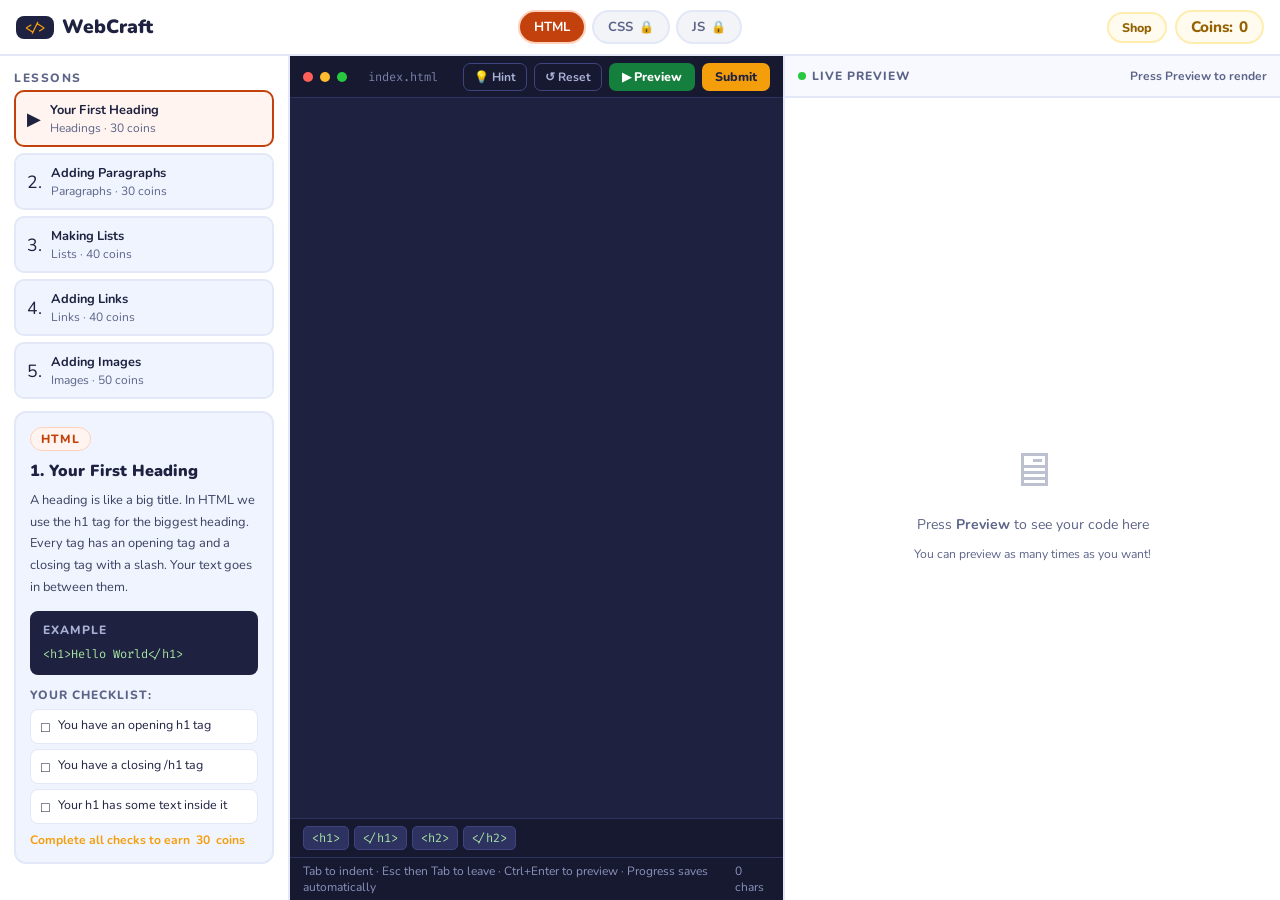
<file: index.html>
<!DOCTYPE html>
<html lang="en">
<head>
<meta charset="UTF-8">
<meta name="viewport" content="width=device-width, initial-scale=1.0">
<title>WebCraft - Learn to Code</title>
<meta name="description" content="WebCraft: learn HTML, CSS and JavaScript step by step with short lessons, a live preview and coins to unlock new worlds.">
<link rel="icon" href="data:image/svg+xml,%3Csvg xmlns='http://www.w3.org/2000/svg' viewBox='0 0 100 100'%3E%3Crect width='100' height='100' rx='22' fill='%231e2240'/%3E%3Ctext x='50' y='66' font-size='46' font-family='monospace' font-weight='700' text-anchor='middle' fill='%23f59e0b'%3E%26lt;/%26gt;%3C/text%3E%3C/svg%3E">
<link href="https://fonts.googleapis.com/css2?family=Nunito:wght@400;600;700;800;900&family=Fira+Code:wght@400;500&display=swap" rel="stylesheet">
<link rel="stylesheet" href="styles.css">
</head>
<body>

<header>
  <h1 class="logo"><span class="logo-mark" aria-hidden="true">&lt;/&gt;</span>WebCraft</h1>
  <div class="world-tabs">
    <button type="button" class="wtab ht active" id="tab-html" onclick="switchWorld('html')">HTML</button>
    <button type="button" class="wtab ct locked" id="tab-css"  onclick="tryWorld('css')">CSS</button>
    <button type="button" class="wtab jt locked" id="tab-js"   onclick="tryWorld('js')">JS</button>
  </div>
  <div class="header-actions">
    <button class="shop-open-btn" onclick="openShop()">Shop</button>
    <div class="coins-disp">Coins: <span id="coin-count">0</span></div>
  </div>
</header>

<main>
  <aside class="sidebar">
    <div class="sb-scroll">
      <div>
        <div class="lnav-title">Lessons</div>
        <div id="level-list"></div>
      </div>
      <div class="icard" id="icard">
        <div class="icard-wtag ht" id="icard-wtag">HTML</div>
        <div class="icard-title" id="icard-title">Loading...</div>
        <div class="icard-desc" id="icard-desc"></div>
        <div class="eg-box">
          <div class="eg-label">Example</div>
          <div class="eg-code" id="icard-example"></div>
        </div>
        <div class="chk-title">Your checklist:</div>
        <div class="chklist" id="chklist"></div>
        <div class="reward-line">Complete all checks to earn <span id="icard-reward">0</span> coins</div>
      </div>
    </div>
  </aside>

  <div class="editor-pane">
    <div class="ed-top">
      <div class="ed-fname">
        <span class="dot dr"></span><span class="dot dy"></span><span class="dot dg"></span>
        &nbsp;<span id="ed-filename">index.html</span>
      </div>
      <div class="btn-row">
        <button type="button" class="tool-btn" onclick="showHint()" title="Get a hint">&#128161; Hint</button>
        <button type="button" class="tool-btn" onclick="resetCode()" title="Go back to the starter code">&#8634; Reset</button>
        <button type="button" class="run-btn" onclick="runPreview()">&#9654; Preview</button>
        <button type="button" class="sub-btn" id="submit-btn" onclick="submitCode()">&#10003; Submit</button>
        <button type="button" class="next-btn" id="next-btn" onclick="nextLesson()">Next &#8594;</button>
      </div>
    </div>
    <label for="code-editor" class="visually-hidden">Code editor</label>
    <textarea id="code-editor" spellcheck="false"></textarea>
    <div class="ins-bar" id="ins-bar"></div>
    <div class="ed-foot">
      <span>Tab to indent &middot; Esc then Tab to leave &middot; Ctrl+Enter to preview &middot; Progress saves automatically</span>
      <span id="char-count">0 chars</span>
    </div>
  </div>

  <div class="preview-pane">
    <div class="pv-top">
      <div class="pv-title"><div class="live-dot"></div> Live Preview</div>
      <div class="pv-hint">Press Preview to render</div>
    </div>
    <div class="res-banner" id="res-banner"></div>
    <iframe id="preview-frame" title="Live preview of your code" sandbox="allow-scripts allow-modals"></iframe>
    <div class="pv-empty" id="pv-empty">
      <div class="pv-empty-icon">&#128421;</div>
      <div>Press <strong>Preview</strong> to see your code here</div>
      <div class="pv-empty-note">You can preview as many times as you want!</div>
    </div>
  </div>
</main>

<div id="shop-screen">
  <div class="shop-panel" role="dialog" aria-modal="true" aria-labelledby="shop-title">
    <div class="shop-title" id="shop-title">Shop</div>
    <div class="shop-sub">Earn coins by completing lessons, then spend them to unlock new worlds! You have <strong><span id="shop-coins">0</span> coins</strong>.</div>
    <div class="shop-items">
      <div class="shop-item css-si" id="shop-css-item">
        <div class="si-icon">&#127912;</div>
        <div class="si-info">
          <div class="si-name">CSS World</div>
          <div class="si-desc">Style your pages with colors, fonts, spacing and layouts. 4 beginner lessons.</div>
        </div>
        <div id="shop-css-action"></div>
      </div>
      <div class="shop-item js-si" id="shop-js-item">
        <div class="si-icon">&#9889;</div>
        <div class="si-info">
          <div class="si-name">JavaScript World</div>
          <div class="si-desc">Make your pages interactive with buttons, clicks, and dynamic content. 4 lessons.</div>
        </div>
        <div id="shop-js-action"></div>
      </div>
    </div>
    <button type="button" class="shop-close" onclick="closeShop()">Close Shop</button>
  </div>
</div>

<div id="finish-screen" class="overlay">
  <div class="shop-panel finish-panel" role="dialog" aria-modal="true" aria-labelledby="finish-title">
    <div class="finish-icon">&#127942;</div>
    <div class="shop-title" id="finish-title">You finished WebCraft!</div>
    <div class="shop-sub">You completed every HTML, CSS and JavaScript lesson. You now know how to build, style and add life to a web page. Keep practising by making a small page of your own!</div>
    <div class="finish-actions">
      <button type="button" class="shop-close" onclick="closeFinish()">Keep exploring</button>
      <button type="button" class="shop-close danger" onclick="restartAll()">Start over</button>
    </div>
  </div>
</div>

<div class="toast" id="toast" role="status" aria-live="polite"></div>

<script src="lessons.js"></script>
<script src="app.js"></script>
</body>
</html>
</file>
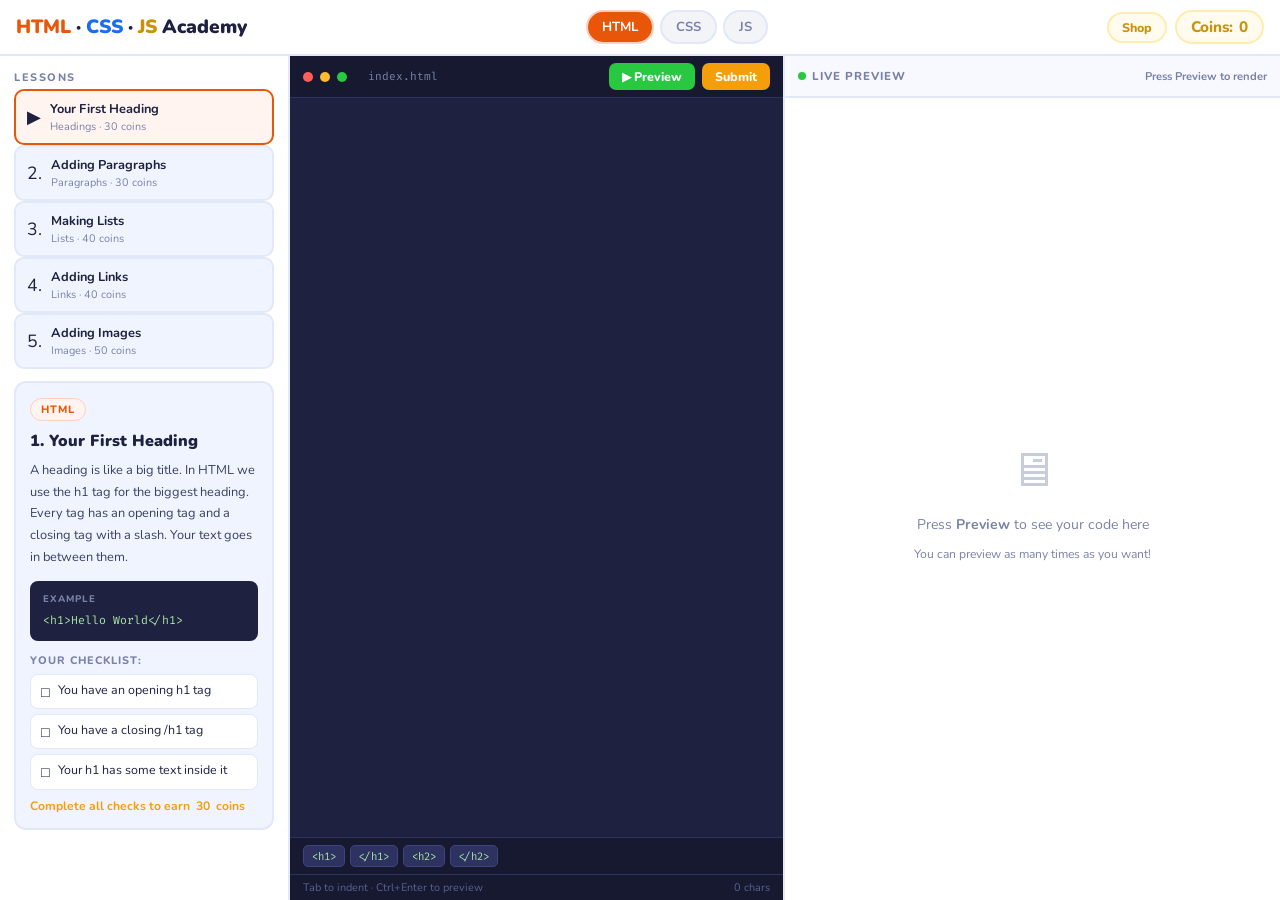
<file: index.html.html>
<!DOCTYPE html>
<html lang="en">
<head>
<meta charset="UTF-8">
<meta name="viewport" content="width=device-width, initial-scale=1.0">
<title>WebCraft - Learn to Code</title>
<link href="https://fonts.googleapis.com/css2?family=Nunito:wght@400;600;700;800;900&family=Fira+Code:wght@400;500&display=swap" rel="stylesheet">
<style>
:root {
  --bg:#f0f4ff;--panel:#fff;--border:#e2e8f8;
  --hc:#e8560a;--hl:#fff4ef;--hb:#ffd0bc;
  --cc:#1a6cf0;--cl:#eff5ff;--cb:#bdd3ff;
  --jc:#c9920a;--jl:#fffbef;--jb:#ffedb0;
  --coin:#f59e0b;--green:#16a34a;--gl:#dcfce7;
  --red:#dc2626;--rl:#fee2e2;--text:#1e2240;--muted:#7a82a8;
}
*{box-sizing:border-box;margin:0;padding:0}
body{font-family:'Nunito',sans-serif;background:var(--bg);color:var(--text);height:100vh;overflow:hidden;display:flex;flex-direction:column}

/* HEADER */
header{background:var(--panel);border-bottom:2px solid var(--border);display:flex;align-items:center;justify-content:space-between;padding:0 16px;height:56px;flex-shrink:0;gap:10px}
.logo{font-size:1.2rem;font-weight:900;white-space:nowrap}
.logo .hc{color:var(--hc)}.logo .cc{color:var(--cc)}.logo .jc{color:var(--jc)}
.world-tabs{display:flex;gap:6px}
.wtab{display:flex;align-items:center;gap:6px;padding:6px 14px;border-radius:30px;font-weight:700;font-size:0.82rem;cursor:pointer;border:2px solid transparent;transition:all 0.2s;user-select:none}
.wtab.ht{background:var(--hl);color:var(--hc);border-color:var(--hb)}
.wtab.ct{background:var(--cl);color:var(--cc);border-color:var(--cb)}
.wtab.jt{background:var(--jl);color:var(--jc);border-color:var(--jb)}
.wtab.active.ht{background:var(--hc);color:#fff}
.wtab.active.ct{background:var(--cc);color:#fff}
.wtab.active.jt{background:var(--jc);color:#fff}
.wtab.locked{background:#f3f4f8;color:var(--muted);border-color:var(--border);cursor:not-allowed}
.lbadge{font-size:0.7rem;background:var(--coin);color:#fff;border-radius:20px;padding:1px 7px;font-weight:800}
.coins-disp{display:flex;align-items:center;gap:6px;background:var(--jl);border:2px solid var(--jb);border-radius:30px;padding:5px 14px;font-weight:800;font-size:0.95rem;color:var(--jc);white-space:nowrap}

/* MAIN */
main{display:grid;grid-template-columns:290px 1fr 1fr;flex:1;overflow:hidden}

/* SIDEBAR */
.sidebar{background:var(--panel);border-right:2px solid var(--border);display:flex;flex-direction:column;overflow:hidden}
.sb-scroll{flex:1;overflow-y:auto;padding:14px;display:flex;flex-direction:column;gap:12px}
.lnav-title{font-size:0.68rem;font-weight:800;text-transform:uppercase;letter-spacing:1.5px;color:var(--muted);margin-bottom:4px}
.lvlbtn{display:flex;align-items:center;gap:9px;padding:9px 11px;border-radius:10px;border:2px solid var(--border);background:var(--bg);cursor:pointer;transition:all 0.15s;text-align:left;font-family:'Nunito',sans-serif}
.lvlbtn:hover{border-color:#c5d0f0;background:#fff}
.lvlbtn.done{border-color:var(--green);background:var(--gl)}
.lvlbtn.ha{border-color:var(--hc);background:var(--hl)}
.lvlbtn.ca{border-color:var(--cc);background:var(--cl)}
.lvlbtn.ja{border-color:var(--jc);background:var(--jl)}
.lbtn-icon{font-size:1.1rem;flex-shrink:0}
.lbtn-info{flex:1;min-width:0}
.lbtn-name{font-size:0.8rem;font-weight:700}
.lbtn-sub{font-size:0.68rem;color:var(--muted);margin-top:1px}
.done-badge{font-size:0.62rem;font-weight:800;padding:2px 7px;border-radius:20px;background:var(--green);color:#fff;flex-shrink:0}

/* INSTRUCTION CARD */
.icard{background:var(--bg);border:2px solid var(--border);border-radius:12px;padding:14px}
.icard-wtag{display:inline-flex;align-items:center;gap:5px;font-size:0.67rem;font-weight:800;text-transform:uppercase;letter-spacing:1px;padding:3px 10px;border-radius:20px;margin-bottom:10px}
.icard-wtag.ht{background:var(--hl);color:var(--hc);border:1px solid var(--hb)}
.icard-wtag.ct{background:var(--cl);color:var(--cc);border:1px solid var(--cb)}
.icard-wtag.jt{background:var(--jl);color:var(--jc);border:1px solid var(--jb)}
.icard-title{font-size:1rem;font-weight:900;margin-bottom:8px;line-height:1.3}
.icard-desc{font-size:0.8rem;color:#3a4060;line-height:1.7;margin-bottom:12px}
.eg-box{background:#1e2240;border-radius:8px;padding:11px 13px;margin-bottom:12px}
.eg-label{font-size:0.6rem;font-weight:800;text-transform:uppercase;letter-spacing:1px;color:#7a82a8;margin-bottom:6px}
.eg-code{font-family:'Fira Code',monospace;font-size:0.72rem;color:#a6e3a1;white-space:pre;line-height:1.7}
.chk-title{font-size:0.68rem;font-weight:800;text-transform:uppercase;letter-spacing:1px;color:var(--muted);margin-bottom:6px}
.chklist{display:flex;flex-direction:column;gap:5px}
.chkitem{display:flex;align-items:flex-start;gap:8px;font-size:0.78rem;padding:6px 10px;border-radius:8px;background:#fff;border:1px solid var(--border);transition:all 0.25s;line-height:1.4}
.chkitem.pass{background:var(--gl);border-color:#86efac;color:var(--green)}
.chkitem.fail{background:var(--rl);border-color:#fca5a5;color:var(--red)}
.chk-dot{font-size:0.9rem;flex-shrink:0;margin-top:1px}
.reward-line{display:flex;align-items:center;gap:6px;font-size:0.76rem;font-weight:700;color:var(--coin);margin-top:8px}

/* EDITOR */
.editor-pane{display:flex;flex-direction:column;border-right:2px solid var(--border);background:#1e2240}
.ed-top{display:flex;align-items:center;justify-content:space-between;padding:0 13px;height:42px;background:#171930;border-bottom:1px solid #2e3260;flex-shrink:0}
.ed-fname{font-family:'Fira Code',monospace;font-size:0.7rem;color:#7a82a8;display:flex;align-items:center;gap:7px}
.dot{width:10px;height:10px;border-radius:50%;display:inline-block}
.dr{background:#ff5f57}.dy{background:#febc2e}.dg{background:#28c840}
.btn-row{display:flex;gap:7px}
.run-btn{display:flex;align-items:center;gap:5px;background:#28c840;color:#fff;border:none;padding:5px 13px;border-radius:7px;font-family:'Nunito',sans-serif;font-size:0.78rem;font-weight:800;cursor:pointer;transition:all 0.15s}
.run-btn:hover{background:#22a836}
.sub-btn{display:flex;align-items:center;gap:5px;background:var(--coin);color:#fff;border:none;padding:5px 13px;border-radius:7px;font-family:'Nunito',sans-serif;font-size:0.78rem;font-weight:800;cursor:pointer;transition:all 0.15s}
.sub-btn:hover{opacity:0.85}
.sub-btn:disabled{opacity:0.4;cursor:not-allowed}
#code-editor{flex:1;background:#1e2240;color:#cdd6f4;font-family:'Fira Code',monospace;font-size:0.8rem;line-height:1.9;border:none;outline:none;padding:15px;resize:none;tab-size:2}
.ins-bar{display:flex;flex-wrap:wrap;gap:5px;padding:7px 13px;background:#171930;border-top:1px solid #2e3260;flex-shrink:0}
.ichip{font-family:'Fira Code',monospace;font-size:0.67rem;background:#2e3260;color:#a6e3a1;border:1px solid #3e4480;border-radius:5px;padding:3px 8px;cursor:pointer;transition:all 0.15s;user-select:none;white-space:nowrap}
.ichip:hover{background:#3e4480}
.ed-foot{padding:5px 13px;background:#171930;border-top:1px solid #2e3260;font-size:0.68rem;color:#5a6290;display:flex;justify-content:space-between;align-items:center;flex-shrink:0}

/* PREVIEW */
.preview-pane{display:flex;flex-direction:column;background:#fff}
.pv-top{display:flex;align-items:center;justify-content:space-between;padding:0 13px;height:42px;background:#f8f9ff;border-bottom:2px solid var(--border);flex-shrink:0}
.pv-title{font-size:0.72rem;font-weight:800;color:var(--muted);text-transform:uppercase;letter-spacing:1px;display:flex;align-items:center;gap:6px}
.live-dot{width:8px;height:8px;border-radius:50%;background:#28c840;animation:blink 1.5s infinite}
@keyframes blink{0%,100%{opacity:1}50%{opacity:0.3}}
#preview-frame{flex:1;border:none;background:#fff;display:none}
.pv-empty{flex:1;display:flex;flex-direction:column;align-items:center;justify-content:center;gap:12px;color:var(--muted);font-size:0.88rem}
.pv-empty-icon{font-size:3rem;opacity:0.4}
.res-banner{display:none;align-items:center;gap:10px;padding:10px 13px;font-size:0.8rem;font-weight:700;border-top:2px solid transparent;flex-shrink:0}
.res-banner.show{display:flex}
.res-banner.ok{background:var(--gl);border-color:#86efac;color:var(--green)}
.res-banner.bad{background:var(--rl);border-color:#fca5a5;color:var(--red)}
.res-banner.partial{background:var(--jl);border-color:var(--jb);color:var(--jc)}

/* SHOP */
#shop-screen{display:none;position:fixed;inset:0;background:rgba(30,34,64,0.85);backdrop-filter:blur(4px);z-index:50;align-items:center;justify-content:center}
#shop-screen.show{display:flex}
.shop-panel{background:#fff;border-radius:20px;padding:34px;max-width:500px;width:95%;box-shadow:0 24px 80px rgba(30,34,64,0.3)}
.shop-title{font-size:1.5rem;font-weight:900;margin-bottom:6px}
.shop-sub{font-size:0.82rem;color:var(--muted);margin-bottom:24px;line-height:1.6}
.shop-items{display:flex;flex-direction:column;gap:13px;margin-bottom:22px}
.shop-item{display:flex;align-items:center;gap:14px;padding:16px;border-radius:13px;border:2px solid var(--border);transition:all 0.2s}
.shop-item.css-si{border-color:var(--cb);background:var(--cl)}
.shop-item.js-si{border-color:var(--jb);background:var(--jl)}
.shop-item.owned{border-color:#86efac;background:var(--gl)}
.si-icon{font-size:1.8rem}
.si-info{flex:1}
.si-name{font-size:0.95rem;font-weight:800;margin-bottom:3px}
.si-desc{font-size:0.76rem;color:var(--muted);line-height:1.5}
.buy-btn{display:flex;align-items:center;gap:5px;padding:8px 16px;border-radius:9px;border:none;font-family:'Nunito',sans-serif;font-size:0.82rem;font-weight:800;cursor:pointer;transition:all 0.15s;white-space:nowrap}
.buy-css{background:var(--cc);color:#fff}.buy-css:hover{opacity:0.85}
.buy-js{background:var(--jc);color:#fff}.buy-js:hover{opacity:0.85}
.buy-dis{background:#e2e8f8;color:var(--muted);cursor:not-allowed}
.owned-b{background:var(--green);color:#fff;border-radius:20px;padding:6px 14px;font-weight:800;font-size:0.8rem}
.shop-close{width:100%;padding:11px;border-radius:11px;border:2px solid var(--border);background:#fff;font-family:'Nunito',sans-serif;font-size:0.88rem;font-weight:700;cursor:pointer;color:var(--muted);transition:all 0.15s}
.shop-close:hover{background:var(--bg)}

/* TOAST */
.toast{position:fixed;bottom:22px;left:50%;transform:translateX(-50%) translateY(12px);padding:11px 22px;border-radius:30px;font-weight:800;font-size:0.88rem;opacity:0;transition:all 0.3s;pointer-events:none;z-index:200;white-space:nowrap;box-shadow:0 8px 30px rgba(0,0,0,0.2)}
.toast.show{opacity:1;transform:translateX(-50%) translateY(0)}
.toast.success{background:var(--green);color:#fff}
.toast.error{background:var(--red);color:#fff}
.toast.coins{background:var(--coin);color:#fff}
.toast.info{background:var(--cc);color:#fff}

/* SHOP BTN */
.shop-open-btn{display:flex;align-items:center;gap:6px;padding:5px 13px;border-radius:20px;border:2px solid var(--jb);background:var(--jl);color:var(--jc);font-family:'Nunito',sans-serif;font-size:0.78rem;font-weight:800;cursor:pointer;transition:all 0.15s}
.shop-open-btn:hover{background:var(--jc);color:#fff}

::-webkit-scrollbar{width:5px}
::-webkit-scrollbar-track{background:transparent}
::-webkit-scrollbar-thumb{background:#d0d6f0;border-radius:4px}
</style>
</head>
<body>

<header>
  <div class="logo"><span class="hc">HTML</span> &middot; <span class="cc">CSS</span> &middot; <span class="jc">JS</span> Academy</div>
  <div class="world-tabs">
    <div class="wtab ht active" id="tab-html" onclick="switchWorld('html')">HTML</div>
    <div class="wtab ct locked" id="tab-css"  onclick="tryWorld('css')">CSS</div>
    <div class="wtab jt locked" id="tab-js"   onclick="tryWorld('js')">JS</div>
  </div>
  <div style="display:flex;gap:8px;align-items:center">
    <button class="shop-open-btn" onclick="openShop()">Shop</button>
    <div class="coins-disp">Coins: <span id="coin-count">0</span></div>
  </div>
</header>

<main>
  <aside class="sidebar">
    <div class="sb-scroll">
      <div>
        <div class="lnav-title">Lessons</div>
        <div id="level-list"></div>
      </div>
      <div class="icard" id="icard">
        <div class="icard-wtag ht" id="icard-wtag">HTML</div>
        <div class="icard-title" id="icard-title">Loading...</div>
        <div class="icard-desc" id="icard-desc"></div>
        <div class="eg-box">
          <div class="eg-label">Example</div>
          <div class="eg-code" id="icard-example"></div>
        </div>
        <div class="chk-title">Your checklist:</div>
        <div class="chklist" id="chklist"></div>
        <div class="reward-line">Complete all checks to earn <span id="icard-reward">0</span> coins</div>
      </div>
    </div>
  </aside>

  <div class="editor-pane">
    <div class="ed-top">
      <div class="ed-fname">
        <span class="dot dr"></span><span class="dot dy"></span><span class="dot dg"></span>
        &nbsp;<span id="ed-filename">index.html</span>
      </div>
      <div class="btn-row">
        <button class="run-btn" onclick="runPreview()">&#9654; Preview</button>
        <button class="sub-btn" id="submit-btn" onclick="submitCode()">&#10003; Submit</button>
      </div>
    </div>
    <textarea id="code-editor" spellcheck="false"></textarea>
    <div class="ins-bar" id="ins-bar"></div>
    <div class="ed-foot">
      <span>Tab to indent &middot; Ctrl+Enter to preview</span>
      <span id="char-count">0 chars</span>
    </div>
  </div>

  <div class="preview-pane">
    <div class="pv-top">
      <div class="pv-title"><div class="live-dot"></div> Live Preview</div>
      <div style="font-size:0.7rem;color:var(--muted);font-weight:700">Press Preview to render</div>
    </div>
    <div class="res-banner" id="res-banner"></div>
    <iframe id="preview-frame" sandbox="allow-scripts"></iframe>
    <div class="pv-empty" id="pv-empty">
      <div class="pv-empty-icon">&#128421;</div>
      <div>Press <strong>Preview</strong> to see your code here</div>
      <div style="font-size:0.76rem">You can preview as many times as you want!</div>
    </div>
  </div>
</main>

<div id="shop-screen">
  <div class="shop-panel">
    <div class="shop-title">Shop</div>
    <div class="shop-sub">Earn coins by completing HTML lessons, then spend them to unlock new worlds! You have <strong><span id="shop-coins">0</span> coins</strong>.</div>
    <div class="shop-items">
      <div class="shop-item css-si" id="shop-css-item">
        <div class="si-icon">&#127912;</div>
        <div class="si-info">
          <div class="si-name" style="color:var(--cc)">CSS World</div>
          <div class="si-desc">Style your pages with colors, fonts, spacing and layouts. 4 beginner lessons.</div>
        </div>
        <div id="shop-css-action"></div>
      </div>
      <div class="shop-item js-si" id="shop-js-item">
        <div class="si-icon">&#9889;</div>
        <div class="si-info">
          <div class="si-name" style="color:var(--jc)">JavaScript World</div>
          <div class="si-desc">Make your pages interactive with buttons, clicks, and dynamic content. 4 lessons.</div>
        </div>
        <div id="shop-js-action"></div>
      </div>
    </div>
    <button class="shop-close" onclick="closeShop()">Close Shop</button>
  </div>
</div>

<div class="toast" id="toast"></div>

<script>
var WORLDS = {
  html: {
    name: 'HTML', icon: 'HTML', wtag: 'ht', filename: 'index.html',
    levels: [
      {
        title: 'Your First Heading',
        short: 'Headings',
        desc: 'A heading is like a big title. In HTML we use the h1 tag for the biggest heading. Every tag has an opening tag and a closing tag with a slash. Your text goes in between them.',
        example: '<h1>Hello World</h1>',
        starter: '',
        chips: ['<h1>', '</h1>', '<h2>', '</h2>'],
        checks: [
          { label: 'You have an opening h1 tag', test: function(c){ return /<h1>/i.test(c); } },
          { label: 'You have a closing /h1 tag', test: function(c){ return /<\/h1>/i.test(c); } },
          { label: 'Your h1 has some text inside it', test: function(c){ return /<h1>(.+)<\/h1>/i.test(c); } }
        ],
        coins: 30
      },
      {
        title: 'Adding Paragraphs',
        short: 'Paragraphs',
        desc: 'A p tag creates a paragraph of text. You can have many paragraphs on a page. Try combining a heading AND a paragraph together on your page.',
        example: '<h1>Welcome to my page</h1>\n<p>This is my first paragraph.</p>',
        starter: '<h1>My Page</h1>\n',
        chips: ['<p>', '</p>', '<h1>', '</h1>'],
        checks: [
          { label: 'You have an h1 heading', test: function(c){ return /<h1>(.+)<\/h1>/i.test(c); } },
          { label: 'You have a p paragraph tag', test: function(c){ return /<p>/i.test(c); } },
          { label: 'Your paragraph has text inside it', test: function(c){ return /<p>(.+)<\/p>/i.test(c); } }
        ],
        coins: 30
      },
      {
        title: 'Making Lists',
        short: 'Lists',
        desc: 'Lists are great for showing several items. Use the ul tag to start a bullet list. Then each item gets its own li tag inside the ul. Think of it like a shopping list.',
        example: '<h2>My Hobbies</h2>\n<ul>\n  <li>Reading</li>\n  <li>Gaming</li>\n  <li>Coding</li>\n</ul>',
        starter: '<h2>My Favourite Things</h2>\n',
        chips: ['<ul>', '</ul>', '<li>', '</li>'],
        checks: [
          { label: 'You have a ul list tag', test: function(c){ return /<ul>/i.test(c); } },
          { label: 'You closed the list with /ul', test: function(c){ return /<\/ul>/i.test(c); } },
          { label: 'You have at least 2 list items using li', test: function(c){ return (c.match(/<li>/gi)||[]).length >= 2; } }
        ],
        coins: 40
      },
      {
        title: 'Adding Links',
        short: 'Links',
        desc: 'Links let visitors jump to other pages. Use the a tag with href equals the web address. The text between the tags is what people click on. The href part is called an attribute - extra information added inside the tag.',
        example: '<p>Visit this site:</p>\n<a href="https://example.com">Click here!</a>',
        starter: '<h1>Useful Links</h1>\n<p>Here are some links I like:</p>\n',
        chips: ['<a href="">', '</a>'],
        checks: [
          { label: 'You have an a tag', test: function(c){ return /<a\s/i.test(c); } },
          { label: 'Your link has an href attribute', test: function(c){ return /href=["'][^"']+["']/i.test(c); } },
          { label: 'Your link has clickable text inside it', test: function(c){ return /<a[^>]+>(.+)<\/a>/i.test(c); } }
        ],
        coins: 40
      },
      {
        title: 'Adding Images',
        short: 'Images',
        desc: 'The img tag shows a picture. It has no closing tag! The src attribute says where the image is. The alt attribute describes the image for people who cannot see it - always include this.',
        example: '<img src="https://picsum.photos/300/200" alt="A random photo">',
        starter: '<h1>My Gallery</h1>\n<p>Here is a photo:</p>\n',
        chips: ['<img src="" alt="">'],
        checks: [
          { label: 'You have an img tag', test: function(c){ return /<img/i.test(c); } },
          { label: 'Your image has a src attribute', test: function(c){ return /<img[^>]+src=["'][^"']+["']/i.test(c); } },
          { label: 'Your image has an alt attribute', test: function(c){ return /<img[^>]+alt=["'][^"']*["']/i.test(c); } }
        ],
        coins: 50
      }
    ]
  },
  css: {
    name: 'CSS', icon: 'CSS', wtag: 'ct', filename: 'style.css', cost: 100,
    levels: [
      {
        title: 'Your First Style',
        short: 'Colors',
        desc: 'CSS lives inside a style tag. You write the HTML tag name, then curly braces, then your rules inside. Try changing the color of h1 and the background-color of the body.',
        example: '<style>\n  body {\n    background-color: lightyellow;\n  }\n  h1 {\n    color: blue;\n  }\n</style>\n\n<h1>Hello!</h1>',
        starter: '<style>\n  /* Write your CSS rules here */\n\n</style>\n\n<h1>My Styled Page</h1>\n<p>I am learning CSS!</p>',
        chips: ['<style>', '</style>', 'color:', 'background-color:', 'h1 { }', 'body { }', 'p { }'],
        checks: [
          { label: 'You have a style block', test: function(c){ return /<style>/i.test(c); } },
          { label: 'You set background-color on the body', test: function(c){ return /body\s*\{[^}]*background-color\s*:/i.test(c); } },
          { label: 'You set color on h1', test: function(c){ return /h1\s*\{[^}]*color\s*:/i.test(c); } }
        ],
        coins: 40
      },
      {
        title: 'Fonts and Sizes',
        short: 'Fonts',
        desc: 'You can change text size with font-size and make text bold with font-weight bold. Sizes use px units which means pixels. For example 24px means 24 pixels tall.',
        example: '<style>\n  h1 {\n    font-size: 40px;\n    font-weight: bold;\n    color: darkblue;\n  }\n  p {\n    font-size: 18px;\n  }\n</style>',
        starter: '<style>\n\n</style>\n\n<h1>Big Title Here</h1>\n<p>Smaller paragraph text.</p>',
        chips: ['font-size:', 'font-weight:', 'font-family:', 'bold', 'px'],
        checks: [
          { label: 'You set font-size somewhere', test: function(c){ return /font-size\s*:/i.test(c); } },
          { label: 'Your font-size uses px units', test: function(c){ return /font-size\s*:\s*\d+px/i.test(c); } },
          { label: 'You set font-weight or a color', test: function(c){ return /font-weight\s*:|color\s*:/i.test(c); } }
        ],
        coins: 40
      },
      {
        title: 'Spacing and Boxes',
        short: 'Spacing',
        desc: 'Every element is a box. Padding adds space inside the box between the text and the edge. Margin adds space outside the box. Border adds a visible line around the box.',
        example: '<style>\n  .card {\n    padding: 20px;\n    margin: 10px;\n    border: 2px solid blue;\n    background-color: lightblue;\n  }\n</style>\n\n<div class="card">I am a card!</div>',
        starter: '<style>\n  .card {\n    /* Add padding, margin, border here */\n  }\n</style>\n\n<div class="card">\n  <h2>My Card</h2>\n  <p>This is inside a card.</p>\n</div>',
        chips: ['padding:', 'margin:', 'border:', 'solid', '.card { }', '<div class="">'],
        checks: [
          { label: 'You have a CSS class like .card', test: function(c){ return /\.[a-z][^{]*\{/i.test(c); } },
          { label: 'You have padding', test: function(c){ return /padding\s*:/i.test(c); } },
          { label: 'You have a border', test: function(c){ return /border\s*:/i.test(c); } }
        ],
        coins: 50
      },
      {
        title: 'Flexbox Layout',
        short: 'Flexbox',
        desc: 'display flex is powerful. Put it on a container div and its children line up in a row. Add gap for spacing between them and justify-content center to center them.',
        example: '<style>\n  .row {\n    display: flex;\n    gap: 16px;\n    justify-content: center;\n  }\n  .box {\n    padding: 20px;\n    background-color: coral;\n    border-radius: 8px;\n  }\n</style>',
        starter: '<style>\n  .row {\n    /* Make this a flexbox */\n  }\n  .box {\n    padding: 16px;\n    background-color: lightcoral;\n  }\n</style>\n\n<div class="row">\n  <div class="box">Box 1</div>\n  <div class="box">Box 2</div>\n  <div class="box">Box 3</div>\n</div>',
        chips: ['display: flex;', 'gap:', 'justify-content:', 'center', 'flex-direction:'],
        checks: [
          { label: 'You use display flex', test: function(c){ return /display\s*:\s*flex/i.test(c); } },
          { label: 'You set a gap between items', test: function(c){ return /gap\s*:/i.test(c); } },
          { label: 'You have at least 2 child divs', test: function(c){ return (c.match(/<div/gi)||[]).length >= 4; } }
        ],
        coins: 60
      }
    ]
  },
  js: {
    name: 'JavaScript', icon: 'JS', wtag: 'jt', filename: 'script.js', cost: 150,
    levels: [
      {
        title: 'Showing Messages',
        short: 'Alerts',
        desc: 'JavaScript makes pages do things. The simplest action is alert with a message in quotes and brackets. It pops up a message box. JS code lives inside a script tag. After writing your code click Preview and then click the button to test it.',
        example: '<button onclick="sayHello()">Click Me</button>\n\n<script>\nfunction sayHello() {\n  alert("Hello! You clicked me!");\n}\n<' + '/script>',
        starter: '<h1>My Interactive Page</h1>\n<button onclick="sayHello()">Say Hello!</button>\n\n<script>\n  function sayHello() {\n    // Write your alert here\n  }\n<' + '/script>',
        chips: ['alert("")', '<script>', '<' + '/script>'],
        checks: [
          { label: 'You have a script tag', test: function(c){ return /<script>/i.test(c); } },
          { label: 'You have an alert()', test: function(c){ return /alert\s*\(/i.test(c); } },
          { label: 'You have a function', test: function(c){ return /function\s+\w+/i.test(c); } }
        ],
        coins: 50
      },
      {
        title: 'Changing Text',
        short: 'DOM Text',
        desc: 'You can change any text on the page with JS. Give your element an id attribute. Then use document.getElementById to find it, and .textContent to change what it says.',
        example: '<h1 id="title">Original Text</h1>\n<button onclick="changeIt()">Change!</button>\n\n<script>\nfunction changeIt() {\n  document.getElementById("title").textContent = "New Text!";\n}\n<' + '/script>',
        starter: '<h1 id="title">Click the button to change me!</h1>\n<button onclick="changeIt()">Change!</button>\n\n<script>\n  function changeIt() {\n    // Change the h1 text here\n  }\n<' + '/script>',
        chips: ['id=""', 'document.getElementById("")', '.textContent = ""', 'onclick=""'],
        checks: [
          { label: 'An element has an id attribute', test: function(c){ return /id=["'][^"']+["']/i.test(c); } },
          { label: 'You use getElementById', test: function(c){ return /getElementById/i.test(c); } },
          { label: 'You change .textContent', test: function(c){ return /\.textContent\s*=/i.test(c); } }
        ],
        coins: 60
      },
      {
        title: 'Changing Styles',
        short: 'DOM Style',
        desc: 'JS can also change CSS. Use .style.color or .style.backgroundColor on an element to change how it looks when something happens.',
        example: '<h1 id="box">Watch me change!</h1>\n<button onclick="makeRed()">Go Red</button>\n\n<script>\nfunction makeRed() {\n  document.getElementById("box").style.color = "red";\n}\n<' + '/script>',
        starter: '<h1 id="heading">Watch my color change!</h1>\n<button onclick="colorChange()">Change Color!</button>\n\n<script>\n  function colorChange() {\n    // Change the heading color here\n  }\n<' + '/script>',
        chips: ['.style.color =', '.style.backgroundColor =', '.style.fontSize ='],
        checks: [
          { label: 'You use getElementById', test: function(c){ return /getElementById/i.test(c); } },
          { label: 'You change a .style property', test: function(c){ return /\.style\.[a-zA-Z]+\s*=/i.test(c); } },
          { label: 'You have a button with onclick', test: function(c){ return /onclick=/i.test(c); } }
        ],
        coins: 60
      },
      {
        title: 'If and Else Decisions',
        short: 'If / Else',
        desc: 'Programs make decisions using if and else. If checks whether something is true. If it is, do one thing. Otherwise the else block runs. This is the foundation of all logic in coding.',
        example: '<button onclick="check()">Am I an adult?</button>\n\n<script>\nvar age = 20;\nfunction check() {\n  if (age >= 18) {\n    alert("Yes, adult!");\n  } else {\n    alert("Not yet!");\n  }\n}\n<' + '/script>',
        starter: '<button onclick="check()">Check!</button>\n\n<script>\n  var score = 75;\n\n  function check() {\n    if (score >= 50) {\n      // What happens when score is 50 or more?\n    } else {\n      // What happens otherwise?\n    }\n  }\n<' + '/script>',
        chips: ['if () { }', 'else { }', 'var ', '>=', '===', 'alert("")'],
        checks: [
          { label: 'You use an if statement', test: function(c){ return /\bif\s*\(/i.test(c); } },
          { label: 'You have an else block', test: function(c){ return /\belse\s*\{/i.test(c); } },
          { label: 'You have an alert or textContent change', test: function(c){ return /alert\s*\(|\.textContent\s*=/i.test(c); } }
        ],
        coins: 80
      }
    ]
  }
};

var coins = 0;
var currentWorld = 'html';
var currentIdx = 0;
var completed = { html: [], css: [], js: [] };
var owned = { html: true, css: false, js: false };

function $(id){ return document.getElementById(id); }

function toast(msg, type) {
  var t = $('toast');
  t.textContent = msg;
  t.className = 'toast show ' + (type || 'success');
  clearTimeout(t._t);
  t._t = setTimeout(function(){ t.classList.remove('show'); }, 2800);
}

function updateCoins() {
  $('coin-count').textContent = coins;
  $('shop-coins').textContent = coins;
}

function switchWorld(w) {
  if (!owned[w]) { openShop(); return; }
  currentWorld = w;
  currentIdx = 0;
  renderTabs();
  renderLevels();
  loadLevel();
}

function tryWorld(w) {
  if (owned[w]) { switchWorld(w); } else { openShop(); }
}

function renderTabs() {
  ['html','css','js'].forEach(function(w){
    var t = $('tab-' + w);
    t.classList.remove('active','locked');
    if (!owned[w]) {
      t.classList.add('locked');
    } else if (w === currentWorld) {
      t.classList.add('active');
    }
  });
}

function renderLevels() {
  var world = WORLDS[currentWorld];
  var list = $('level-list');
  list.innerHTML = '';
  world.levels.forEach(function(lvl, i){
    var done = completed[currentWorld].indexOf(i) >= 0;
    var isActive = i === currentIdx;
    var cls = 'lvlbtn' + (done ? ' done' : '') + (isActive ? ' ' + world.wtag.charAt(0) + 'a' : '');
    var el = document.createElement('div');
    el.className = cls;
    el.innerHTML =
      '<div class="lbtn-icon">' + (done ? '&#10003;' : (isActive ? '&#9654;' : String(i+1) + '.')) + '</div>' +
      '<div class="lbtn-info"><div class="lbtn-name">' + lvl.title + '</div><div class="lbtn-sub">' + lvl.short + ' &middot; ' + lvl.coins + ' coins</div></div>' +
      (done ? '<div class="done-badge">Done</div>' : '');
    (function(idx){ el.onclick = function(){ currentIdx = idx; renderLevels(); loadLevel(); }; })(i);
    list.appendChild(el);
  });
}

function loadLevel() {
  var world = WORLDS[currentWorld];
  var lvl = world.levels[currentIdx];

  var wt = $('icard-wtag');
  wt.textContent = world.name;
  wt.className = 'icard-wtag ' + world.wtag;
  $('icard-title').textContent = (currentIdx+1) + '. ' + lvl.title;
  $('icard-desc').textContent = lvl.desc;
  $('icard-example').textContent = lvl.example;
  $('icard-reward').textContent = lvl.coins;

  var cl = $('chklist');
  cl.innerHTML = '';
  lvl.checks.forEach(function(ch, i){
    var d = document.createElement('div');
    d.className = 'chkitem';
    d.id = 'chk' + i;
    d.innerHTML = '<span class="chk-dot">&#9633;</span> ' + ch.label;
    cl.appendChild(d);
  });

  var ib = $('ins-bar');
  ib.innerHTML = '';
  (lvl.chips || []).forEach(function(chip){
    var el = document.createElement('span');
    el.className = 'ichip';
    el.textContent = chip;
    el.onclick = function(){ insertChip(chip); };
    ib.appendChild(el);
  });

  var ed = $('code-editor');
  ed.value = lvl.starter || '';
  $('ed-filename').textContent = world.filename;
  updateCharCount();

  $('preview-frame').style.display = 'none';
  $('preview-frame').srcdoc = '';
  $('pv-empty').style.display = 'flex';
  $('res-banner').className = 'res-banner';

  var already = completed[currentWorld].indexOf(currentIdx) >= 0;
  $('submit-btn').disabled = already;
  $('submit-btn').textContent = already ? 'Already Done!' : 'Submit';
}

function runPreview() {
  var code = $('code-editor').value;
  var frame = $('preview-frame');
  frame.srcdoc = code;
  frame.style.display = 'block';
  $('pv-empty').style.display = 'none';
  runChecks(code, false);
}

function submitCode() {
  if (completed[currentWorld].indexOf(currentIdx) >= 0) return;
  var code = $('code-editor').value.trim();
  if (!code) { toast('Write some code first!', 'error'); return; }

  var frame = $('preview-frame');
  frame.srcdoc = code;
  frame.style.display = 'block';
  $('pv-empty').style.display = 'none';

  var lvl = WORLDS[currentWorld].levels[currentIdx];
  var passed = runChecks(code, true);
  var total = lvl.checks.length;
  var rb = $('res-banner');

  if (passed === total) {
    rb.className = 'res-banner show ok';
    rb.textContent = 'All ' + total + ' checks passed! You earned ' + lvl.coins + ' coins!';
    coins += lvl.coins;
    updateCoins();
    completed[currentWorld].push(currentIdx);
    $('submit-btn').disabled = true;
    $('submit-btn').textContent = 'Done!';
    renderLevels();
    renderTabs();
    toast('+' + lvl.coins + ' coins earned!', 'coins');
    var isLast = currentIdx === WORLDS[currentWorld].levels.length - 1;
    if (!isLast) {
      setTimeout(function(){ currentIdx++; renderLevels(); loadLevel(); }, 2200);
    } else {
      rb.textContent += ' You finished this world! Visit the Shop for more.';
    }
  } else if (passed > 0) {
    rb.className = 'res-banner show partial';
    rb.textContent = passed + '/' + total + ' checks pass - keep going! Fix the items marked wrong.';
    toast(passed + '/' + total + ' checks passed - almost there!', 'info');
  } else {
    rb.className = 'res-banner show bad';
    rb.textContent = 'No checks passed yet - re-read the instructions and try again.';
    toast('Not quite - check the instructions again!', 'error');
  }
}

function runChecks(code, markFail) {
  var lvl = WORLDS[currentWorld].levels[currentIdx];
  var passed = 0;
  lvl.checks.forEach(function(ch, i){
    var ok = ch.test(code);
    var el = $('chk' + i);
    if (ok) {
      el.className = 'chkitem pass';
      el.querySelector('.chk-dot').innerHTML = '&#10003;';
      passed++;
    } else {
      el.className = markFail ? 'chkitem fail' : 'chkitem';
      el.querySelector('.chk-dot').innerHTML = markFail ? '&#10007;' : '&#9633;';
    }
  });
  return passed;
}

function insertChip(chip) {
  var ed = $('code-editor');
  var s = ed.selectionStart, e = ed.selectionEnd;
  ed.value = ed.value.slice(0,s) + chip + ed.value.slice(e);
  ed.selectionStart = ed.selectionEnd = s + chip.length;
  ed.focus();
  updateCharCount();
}

function updateCharCount() {
  $('char-count').textContent = $('code-editor').value.length + ' chars';
}

$('code-editor').addEventListener('keydown', function(e){
  if (e.key === 'Tab') {
    e.preventDefault();
    var s = e.target.selectionStart;
    e.target.value = e.target.value.slice(0,s) + '  ' + e.target.value.slice(e.target.selectionEnd);
    e.target.selectionStart = e.target.selectionEnd = s + 2;
  }
  if (e.key === 'Enter' && (e.ctrlKey || e.metaKey)) runPreview();
});
$('code-editor').addEventListener('input', updateCharCount);

function openShop() {
  updateCoins();
  renderShop();
  $('shop-screen').classList.add('show');
}
function closeShop() {
  $('shop-screen').classList.remove('show');
}

function renderShop() {
  ['css','js'].forEach(function(w){
    var world = WORLDS[w];
    var actionEl = $('shop-' + w + '-action');
    var itemEl = $('shop-' + w + '-item');
    if (owned[w]) {
      actionEl.innerHTML = '<div class="owned-b">Owned</div>';
      itemEl.classList.add('owned');
    } else {
      var can = coins >= world.cost;
      actionEl.innerHTML = '<button class="buy-btn ' + (can ? 'buy-' + w : 'buy-dis') + '" ' +
        (can ? 'onclick="buyWorld(\'' + w + '\')"' : 'disabled') + '>' +
        world.cost + ' coins' + (can ? ' - Buy' : ' needed') + '</button>';
    }
  });
}

function buyWorld(w) {
  var world = WORLDS[w];
  if (coins < world.cost) { toast('Not enough coins!', 'error'); return; }
  coins -= world.cost;
  owned[w] = true;
  updateCoins();
  renderShop();
  renderTabs();
  toast(world.name + ' World unlocked!', 'coins');
}

renderTabs();
renderLevels();
loadLevel();
</script>
</body>
</html>
</file>
<file: styles.css>
/* WebCraft styles */

:root {
  --bg: #f0f4ff;
  --panel: #fff;
  --border: #e2e8f8;
  --hc: #c2410c;
  --hl: #fff4ef;
  --hb: #ffd0bc;
  --cc: #1a6cf0;
  --cl: #eff5ff;
  --cb: #bdd3ff;
  --jc: #946200;
  --jl: #fffbef;
  --jb: #ffedb0;
  --coin: #f59e0b;
  --green: #16a34a;
  --gl: #dcfce7;
  --red: #dc2626;
  --rl: #fee2e2;
  --text: #1e2240;
  --muted: #5c6488;
}

* {
  box-sizing: border-box;
  margin: 0;
  padding: 0;
}

body {
  font-family: 'Nunito', sans-serif;
  background: var(--bg);
  color: var(--text);
  height: 100vh;
  overflow: hidden;
  display: flex;
  flex-direction: column;
}

/* HEADER */
header {
  background: var(--panel);
  border-bottom: 2px solid var(--border);
  display: flex;
  align-items: center;
  justify-content: space-between;
  padding: 0 16px;
  height: 56px;
  flex-shrink: 0;
  gap: 10px;
}

.logo {
  display: flex;
  align-items: center;
  gap: 8px;
  font-size: 1.2rem;
  font-weight: 900;
  white-space: nowrap;
}

/* The small </> badge, same as the browser tab icon */
.logo-mark {
  display: inline-flex;
  align-items: center;
  justify-content: center;
  padding: 3px 7px;
  border-radius: 8px;
  background: var(--text);
  color: var(--coin);
  font-family: 'Fira Code', monospace;
  font-size: 0.8rem;
  font-weight: 500;
}

.header-actions {
  display: flex;
  align-items: center;
  gap: 8px;
}

/* Text for screen readers only */
.visually-hidden {
  position: absolute;
  width: 1px;
  height: 1px;
  overflow: hidden;
  clip: rect(0 0 0 0);
  white-space: nowrap;
}

.world-tabs {
  display: flex;
  gap: 6px;
}

.wtab {
  display: flex;
  align-items: center;
  gap: 6px;
  padding: 6px 14px;
  border-radius: 30px;
  font-family: 'Nunito', sans-serif;
  font-weight: 700;
  font-size: 0.82rem;
  cursor: pointer;
  border: 2px solid transparent;
  transition: all 0.2s;
  user-select: none;
}

.wtab.ht {
  background: var(--hl);
  color: var(--hc);
  border-color: var(--hb);
}

.wtab.ct {
  background: var(--cl);
  color: var(--cc);
  border-color: var(--cb);
}

.wtab.jt {
  background: var(--jl);
  color: var(--jc);
  border-color: var(--jb);
}

.wtab.active.ht {
  background: var(--hc);
  color: #fff;
}

.wtab.active.ct {
  background: var(--cc);
  color: #fff;
}

.wtab.active.jt {
  background: var(--jc);
  color: #fff;
}

.wtab.locked {
  background: #f3f4f8;
  color: var(--muted);
  border-color: var(--border);
  cursor: pointer;
}

.wtab.locked::after {
  content: "\1F512";
  font-size: 0.75rem;
}

.lbadge {
  font-size: 0.75rem;
  background: var(--coin);
  color: var(--text);
  border-radius: 20px;
  padding: 1px 7px;
  font-weight: 800;
}

.coins-disp {
  display: flex;
  align-items: center;
  gap: 6px;
  background: var(--jl);
  border: 2px solid var(--jb);
  border-radius: 30px;
  padding: 5px 14px;
  font-weight: 800;
  font-size: 0.95rem;
  color: var(--jc);
  white-space: nowrap;
}

/* MAIN */
main {
  display: grid;
  grid-template-columns: 290px 1fr 1fr;
  flex: 1;
  overflow: hidden;
}

/* SIDEBAR */
.sidebar {
  background: var(--panel);
  border-right: 2px solid var(--border);
  display: flex;
  flex-direction: column;
  overflow: hidden;
}

.sb-scroll {
  flex: 1;
  overflow-y: auto;
  padding: 14px;
  display: flex;
  flex-direction: column;
  gap: 12px;
}

.lnav-title {
  font-size: 0.75rem;
  font-weight: 800;
  text-transform: uppercase;
  letter-spacing: 1.5px;
  color: var(--muted);
  margin-bottom: 4px;
}

.lvlbtn {
  width: 100%;
  color: inherit;
  display: flex;
  align-items: center;
  gap: 9px;
  padding: 9px 11px;
  border-radius: 10px;
  border: 2px solid var(--border);
  background: var(--bg);
  cursor: pointer;
  transition: all 0.15s;
  text-align: left;
  font-family: 'Nunito', sans-serif;
}

.lvlbtn:hover {
  border-color: #c5d0f0;
  background: #fff;
}

.lvlbtn.done {
  border-color: var(--green);
  background: var(--gl);
}

.lvlbtn.ha {
  border-color: var(--hc);
  background: var(--hl);
}

.lvlbtn.ca {
  border-color: var(--cc);
  background: var(--cl);
}

.lvlbtn.ja {
  border-color: var(--jc);
  background: var(--jl);
}

#level-list {
  display: flex;
  flex-direction: column;
  gap: 6px;
}

.lbtn-icon {
  font-size: 1.1rem;
  flex-shrink: 0;
}

.lbtn-info {
  flex: 1;
  min-width: 0;
}

.lbtn-name {
  font-size: 0.8rem;
  font-weight: 700;
}

.lbtn-sub {
  font-size: 0.75rem;
  color: var(--muted);
  margin-top: 1px;
}

.done-badge {
  font-size: 0.75rem;
  font-weight: 800;
  padding: 2px 7px;
  border-radius: 20px;
  background: var(--green);
  color: #fff;
  flex-shrink: 0;
}

/* INSTRUCTION CARD */
.icard {
  background: var(--bg);
  border: 2px solid var(--border);
  border-radius: 12px;
  padding: 14px;
}

.icard-wtag {
  display: inline-flex;
  align-items: center;
  gap: 5px;
  font-size: 0.75rem;
  font-weight: 800;
  text-transform: uppercase;
  letter-spacing: 1px;
  padding: 3px 10px;
  border-radius: 20px;
  margin-bottom: 10px;
}

.icard-wtag.ht {
  background: var(--hl);
  color: var(--hc);
  border: 1px solid var(--hb);
}

.icard-wtag.ct {
  background: var(--cl);
  color: var(--cc);
  border: 1px solid var(--cb);
}

.icard-wtag.jt {
  background: var(--jl);
  color: var(--jc);
  border: 1px solid var(--jb);
}

.icard-title {
  font-size: 1rem;
  font-weight: 900;
  margin-bottom: 8px;
  line-height: 1.3;
}

.icard-desc {
  font-size: 0.8rem;
  color: #3a4060;
  line-height: 1.7;
  margin-bottom: 12px;
}

.eg-box {
  background: #1e2240;
  border-radius: 8px;
  padding: 11px 13px;
  margin-bottom: 12px;
}

.eg-label {
  font-size: 0.75rem;
  font-weight: 800;
  text-transform: uppercase;
  letter-spacing: 1px;
  color: #a9b1d6;
  margin-bottom: 6px;
}

.eg-code {
  font-family: 'Fira Code', monospace;
  font-size: 0.75rem;
  color: #a6e3a1;
  white-space: pre;
  line-height: 1.7;
  overflow-x: auto;
}

.sidebar,
.editor-pane,
.preview-pane {
  min-width: 0;
}

.chk-title {
  font-size: 0.75rem;
  font-weight: 800;
  text-transform: uppercase;
  letter-spacing: 1px;
  color: var(--muted);
  margin-bottom: 6px;
}

.chklist {
  display: flex;
  flex-direction: column;
  gap: 5px;
}

.chkitem {
  display: flex;
  align-items: flex-start;
  gap: 8px;
  font-size: 0.78rem;
  padding: 6px 10px;
  border-radius: 8px;
  background: #fff;
  border: 1px solid var(--border);
  transition: all 0.25s;
  line-height: 1.4;
}

.chkitem.pass {
  background: var(--gl);
  border-color: #86efac;
  color: var(--green);
}

.chkitem.fail {
  background: var(--rl);
  border-color: #fca5a5;
  color: var(--red);
}

.chk-dot {
  font-size: 0.9rem;
  flex-shrink: 0;
  margin-top: 1px;
}

.reward-line {
  display: flex;
  align-items: center;
  gap: 6px;
  font-size: 0.76rem;
  font-weight: 700;
  color: var(--coin);
  margin-top: 8px;
}

/* EDITOR */
.editor-pane {
  display: flex;
  flex-direction: column;
  border-right: 2px solid var(--border);
  background: #1e2240;
}

.ed-top {
  display: flex;
  align-items: center;
  justify-content: space-between;
  padding: 5px 13px;
  min-height: 42px;
  flex-wrap: wrap;
  gap: 6px;
  background: #171930;
  border-bottom: 1px solid #2e3260;
  flex-shrink: 0;
}

.ed-fname {
  font-family: 'Fira Code', monospace;
  font-size: 0.75rem;
  color: #7a82a8;
  display: flex;
  align-items: center;
  gap: 7px;
}

.dot {
  width: 10px;
  height: 10px;
  border-radius: 50%;
  display: inline-block;
}

.dr {
  background: #ff5f57;
}

.dy {
  background: #febc2e;
}

.dg {
  background: #28c840;
}

.btn-row {
  display: flex;
  gap: 7px;
}

/* Keep each button's icon and word on one line; the row wraps instead */
.btn-row button {
  white-space: nowrap;
}

.run-btn {
  display: flex;
  align-items: center;
  gap: 5px;
  background: #15803d;
  color: #fff;
  border: none;
  padding: 5px 13px;
  border-radius: 7px;
  font-family: 'Nunito', sans-serif;
  font-size: 0.78rem;
  font-weight: 800;
  cursor: pointer;
  transition: all 0.15s;
}

.run-btn:hover {
  background: #166534;
}

.sub-btn {
  display: flex;
  align-items: center;
  gap: 5px;
  background: var(--coin);
  color: var(--text);
  border: none;
  padding: 5px 13px;
  border-radius: 7px;
  font-family: 'Nunito', sans-serif;
  font-size: 0.78rem;
  font-weight: 800;
  cursor: pointer;
  transition: all 0.15s;
}

.sub-btn:hover {
  opacity: 0.85;
}

.sub-btn:disabled {
  opacity: 0.4;
  cursor: not-allowed;
}

.tool-btn {
  display: flex;
  align-items: center;
  gap: 4px;
  background: transparent;
  color: #a9b1d6;
  border: 1px solid #3e4480;
  padding: 5px 10px;
  border-radius: 7px;
  font-family: 'Nunito', sans-serif;
  font-size: 0.75rem;
  font-weight: 700;
  cursor: pointer;
  transition: all 0.15s;
}

.tool-btn:hover {
  background: #2e3260;
  color: #fff;
}

.next-btn {
  display: none;
  align-items: center;
  gap: 5px;
  background: var(--cc);
  color: #fff;
  border: none;
  padding: 5px 13px;
  border-radius: 7px;
  font-family: 'Nunito', sans-serif;
  font-size: 0.78rem;
  font-weight: 800;
  cursor: pointer;
}

.next-btn.show {
  display: flex;
}

.next-btn:hover {
  opacity: 0.85;
}

#code-editor {
  flex: 1;
  background: #1e2240;
  color: #cdd6f4;
  font-family: 'Fira Code', monospace;
  font-size: 0.8rem;
  line-height: 1.9;
  border: none;
  outline: none;
  padding: 15px;
  resize: none;
  tab-size: 2;
}

.ins-bar {
  display: flex;
  flex-wrap: wrap;
  gap: 5px;
  padding: 7px 13px;
  background: #171930;
  border-top: 1px solid #2e3260;
  flex-shrink: 0;
}

.ichip {
  font-family: 'Fira Code', monospace;
  font-size: 0.75rem;
  background: #2e3260;
  color: #a6e3a1;
  border: 1px solid #3e4480;
  border-radius: 5px;
  padding: 3px 8px;
  cursor: pointer;
  transition: all 0.15s;
  user-select: none;
  white-space: nowrap;
}

.ichip:hover {
  background: #3e4480;
}

.ed-foot {
  padding: 5px 13px;
  background: #171930;
  border-top: 1px solid #2e3260;
  font-size: 0.75rem;
  color: #8b93bd;
  display: flex;
  justify-content: space-between;
  align-items: center;
  flex-shrink: 0;
}

/* PREVIEW */
.preview-pane {
  display: flex;
  flex-direction: column;
  background: #fff;
}

.pv-top {
  display: flex;
  align-items: center;
  justify-content: space-between;
  padding: 0 13px;
  height: 42px;
  background: #f8f9ff;
  border-bottom: 2px solid var(--border);
  flex-shrink: 0;
}

.pv-title {
  font-size: 0.75rem;
  font-weight: 800;
  color: var(--muted);
  text-transform: uppercase;
  letter-spacing: 1px;
  display: flex;
  align-items: center;
  gap: 6px;
}

.live-dot {
  width: 8px;
  height: 8px;
  border-radius: 50%;
  background: #28c840;
  animation: blink 1.5s infinite;
}

@keyframes blink {
  0%,
  100% {
    opacity: 1;
  }

  50% {
    opacity: 0.3;
  }
}

#preview-frame {
  flex: 1;
  border: none;
  background: #fff;
  display: none;
}

.pv-empty {
  flex: 1;
  display: flex;
  flex-direction: column;
  align-items: center;
  justify-content: center;
  gap: 12px;
  color: var(--muted);
  font-size: 0.88rem;
}

.pv-hint {
  font-size: 0.75rem;
  font-weight: 700;
  color: var(--muted);
}

.pv-empty-note {
  font-size: 0.76rem;
}

.pv-empty-icon {
  font-size: 3rem;
  opacity: 0.4;
}

.res-banner {
  display: none;
  align-items: center;
  gap: 10px;
  padding: 10px 13px;
  font-size: 0.8rem;
  font-weight: 700;
  border-top: 2px solid transparent;
  flex-shrink: 0;
}

.res-banner.show {
  display: flex;
}

.res-banner.ok {
  background: var(--gl);
  border-color: #86efac;
  color: var(--green);
}

.res-banner.bad {
  background: var(--rl);
  border-color: #fca5a5;
  color: var(--red);
}

.res-banner.partial {
  background: var(--jl);
  border-color: var(--jb);
  color: var(--jc);
}

/* SHOP */
#shop-screen {
  display: none;
  position: fixed;
  inset: 0;
  background: rgba(30,34,64,0.85);
  backdrop-filter: blur(4px);
  z-index: 50;
  align-items: center;
  justify-content: center;
}

#shop-screen.show {
  display: flex;
}

#finish-screen {
  display: none;
  position: fixed;
  inset: 0;
  background: rgba(30,34,64,0.85);
  backdrop-filter: blur(4px);
  z-index: 60;
  align-items: center;
  justify-content: center;
}

#finish-screen.show {
  display: flex;
}

.finish-panel {
  text-align: center;
}

.finish-icon {
  font-size: 3.2rem;
  margin-bottom: 8px;
}

.finish-actions {
  display: flex;
  gap: 10px;
}

.shop-close.danger {
  color: var(--red);
}

.shop-panel {
  background: #fff;
  border-radius: 20px;
  padding: 34px;
  max-width: 500px;
  width: 95%;
  box-shadow: 0 24px 80px rgba(30,34,64,0.3);
}

.shop-title {
  font-size: 1.5rem;
  font-weight: 900;
  margin-bottom: 6px;
}

.shop-sub {
  font-size: 0.82rem;
  color: var(--muted);
  margin-bottom: 24px;
  line-height: 1.6;
}

.shop-items {
  display: flex;
  flex-direction: column;
  gap: 13px;
  margin-bottom: 22px;
}

.shop-item {
  display: flex;
  align-items: center;
  gap: 14px;
  padding: 16px;
  border-radius: 13px;
  border: 2px solid var(--border);
  transition: all 0.2s;
}

.shop-item.css-si {
  border-color: var(--cb);
  background: var(--cl);
}

.shop-item.js-si {
  border-color: var(--jb);
  background: var(--jl);
}

.shop-item.owned {
  border-color: #86efac;
  background: var(--gl);
}

.si-icon {
  font-size: 1.8rem;
}

.si-info {
  flex: 1;
}

.si-name {
  font-size: 0.95rem;
  font-weight: 800;
  margin-bottom: 3px;
}

.css-si .si-name {
  color: var(--cc);
}

.js-si .si-name {
  color: var(--jc);
}

.si-desc {
  font-size: 0.76rem;
  color: var(--muted);
  line-height: 1.5;
}

.buy-btn {
  display: flex;
  align-items: center;
  gap: 5px;
  padding: 8px 16px;
  border-radius: 9px;
  border: none;
  font-family: 'Nunito', sans-serif;
  font-size: 0.82rem;
  font-weight: 800;
  cursor: pointer;
  transition: all 0.15s;
  white-space: nowrap;
}

.buy-css {
  background: var(--cc);
  color: #fff;
}

.buy-css:hover {
  opacity: 0.85;
}

.buy-js {
  background: var(--jc);
  color: #fff;
}

.buy-js:hover {
  opacity: 0.85;
}

.buy-dis {
  background: #e2e8f8;
  color: var(--muted);
  cursor: not-allowed;
}

.owned-b {
  background: var(--green);
  color: #fff;
  border-radius: 20px;
  padding: 6px 14px;
  font-weight: 800;
  font-size: 0.8rem;
}

.shop-close {
  width: 100%;
  padding: 11px;
  border-radius: 11px;
  border: 2px solid var(--border);
  background: #fff;
  font-family: 'Nunito', sans-serif;
  font-size: 0.88rem;
  font-weight: 700;
  cursor: pointer;
  color: var(--muted);
  transition: all 0.15s;
}

.shop-close:hover {
  background: var(--bg);
}

/* TOAST */
.toast {
  position: fixed;
  bottom: 22px;
  left: 50%;
  transform: translateX(-50%) translateY(12px);
  padding: 11px 22px;
  border-radius: 30px;
  font-weight: 800;
  font-size: 0.88rem;
  opacity: 0;
  transition: all 0.3s;
  pointer-events: none;
  z-index: 200;
  white-space: nowrap;
  box-shadow: 0 8px 30px rgba(0,0,0,0.2);
}

.toast.show {
  opacity: 1;
  transform: translateX(-50%) translateY(0);
}

.toast.success {
  background: var(--green);
  color: #fff;
}

.toast.error {
  background: var(--red);
  color: #fff;
}

.toast.coins {
  background: var(--coin);
  color: var(--text);
}

.toast.info {
  background: var(--cc);
  color: #fff;
}

/* SHOP BTN */
.shop-open-btn {
  display: flex;
  align-items: center;
  gap: 6px;
  padding: 5px 13px;
  border-radius: 20px;
  border: 2px solid var(--jb);
  background: var(--jl);
  color: var(--jc);
  font-family: 'Nunito', sans-serif;
  font-size: 0.78rem;
  font-weight: 800;
  cursor: pointer;
  transition: all 0.15s;
}

.shop-open-btn:hover {
  background: var(--jc);
  color: #fff;
}

/* TABLET AND PHONE */
@media (max-width: 1100px) {
  main {
    grid-template-columns: 260px 1fr;
  }

  .preview-pane {
    grid-column: 1 / -1;
    min-height: 340px;
    border-top: 2px solid var(--border);
  }

  body {
    height: auto;
    min-height: 100vh;
    overflow: auto;
  }

  main {
    overflow: visible;
  }

  .editor-pane {
    min-height: 520px;
  }
}

@media (max-width: 760px) {
  header {
    flex-wrap: wrap;
    height: auto;
    padding: 10px 12px;
    row-gap: 8px;
  }

  .logo {
    font-size: 1.05rem;
  }

  .world-tabs {
    order: 3;
    width: 100%;
    justify-content: center;
  }

  .wtab {
    flex: 1;
    justify-content: center;
  }

  main {
    grid-template-columns: 1fr;
  }

  .sidebar {
    border-right: none;
    border-bottom: 2px solid var(--border);
    overflow: visible;
  }

  .sb-scroll {
    overflow: visible;
  }

  .editor-pane {
    min-height: 420px;
    border-right: none;
  }

  .ed-top {
    height: auto;
    flex-wrap: wrap;
    gap: 8px;
    padding: 8px 12px;
  }

  .btn-row {
    flex-wrap: wrap;
  }

  .ed-foot span:first-child {
    display: none;
  }

  .preview-pane {
    min-height: 360px;
  }

  .shop-panel {
    padding: 22px;
  }

  .shop-item {
    flex-wrap: wrap;
  }

  .finish-actions {
    flex-direction: column;
  }

  .toast {
    white-space: normal;
    width: max-content;
    max-width: 90vw;
    text-align: center;
  }
}

button:focus-visible,
.ichip:focus-visible,
#code-editor:focus-visible {
  outline: 3px solid var(--coin);
  outline-offset: 2px;
}

::-webkit-scrollbar {
  width: 5px;
}

::-webkit-scrollbar-track {
  background: transparent;
}

::-webkit-scrollbar-thumb {
  background: #d0d6f0;
  border-radius: 4px;
}
</file>
